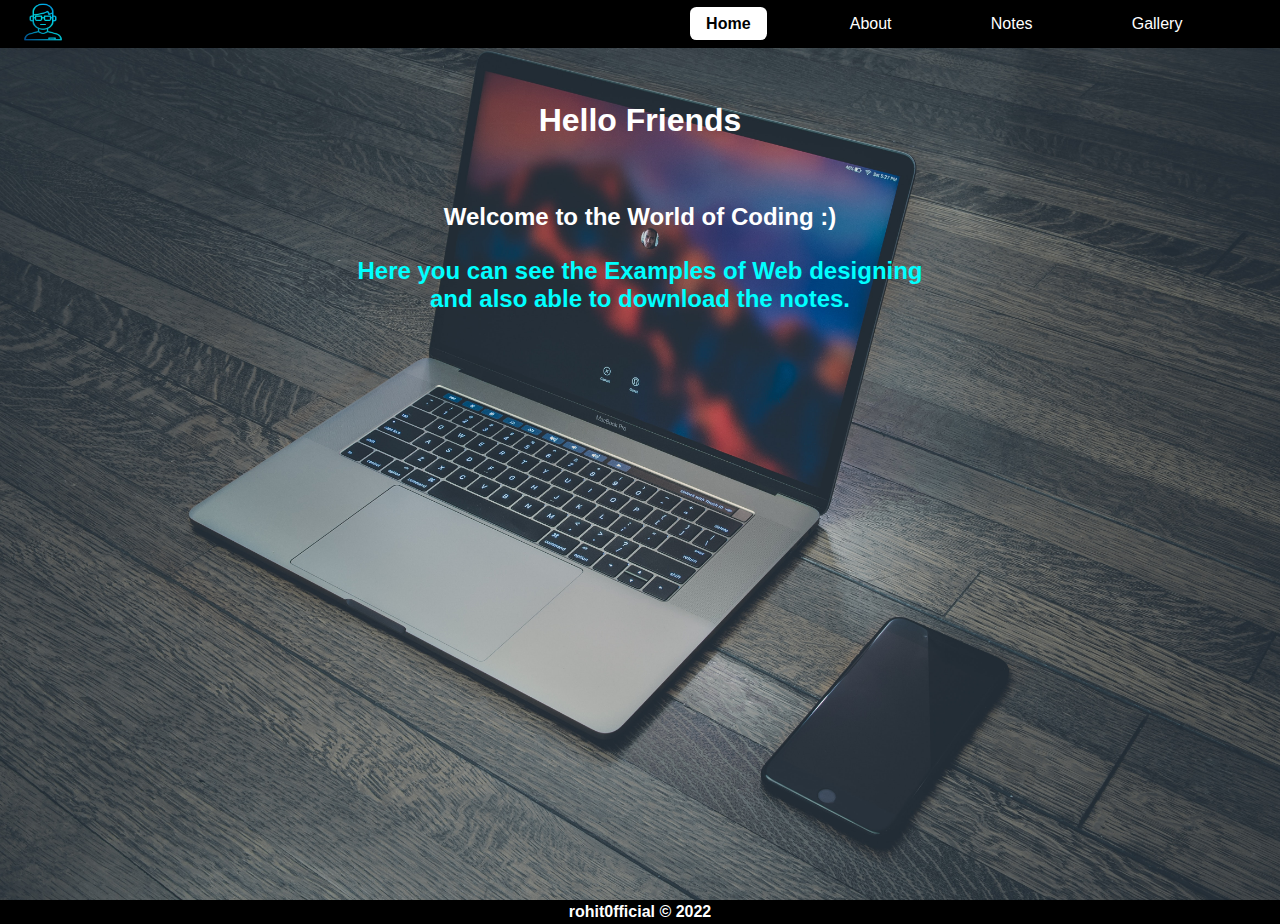
<file: index.html>
<!DOCTYPE html>
<html>
	<head>
	<meta charset="utf-8"/>
	<meta name="viewport" content="width=device-width,initial-scale=1.0"/>
	<!--<meta http-equiv="refresh" content="6"/>-->
	<link href="main.css" rel="stylesheet"/>
		<title>Unstoppable---Coder</title>
	</head>
<body>
	<!-- Navigation Bar -->
		<header>
			<nav>
			<div class="logo"><img src="icon/avatar.png" id="log"/></div>
			<input type="checkbox" id="btn"/>
			<label for="btn" id="menu-btn">
				<img src="icon/m.png" id="icon"/>
			</label>
				<ul>
					<li><a href="index.html" class="active">Home</a></li>
					<li><a href="about/about.html">About</a></li>
					<li><a href="notes/notes.html">Notes</a></li>
					<li><a href="#">Gallery</a></li>
				</ul>
			</nav>
		</header>
	<!-- End -->
	<!-- Main Section -->
	<main>
		<div class="box">
			<br><br><br>
		   <h1 id="stat">Hello Friends</h1>
		   <h2 id="stat1">Welcome to the World of <span>Coding :)</span><h2>
		   <h2 id="stat2">Here you can see the Examples of Web designing<br>
		    and also able to download the notes.
		   </h2>
		</div>
	</main>
	<!-- End -->
	<!-- Footer Section -->
		<div class="copyright">
			<h4 id="stat3">rohit0fficial&nbsp;&copy&nbsp;2022</h4>
		</div>
	<!-- End -->
</body>
</html>
</file>
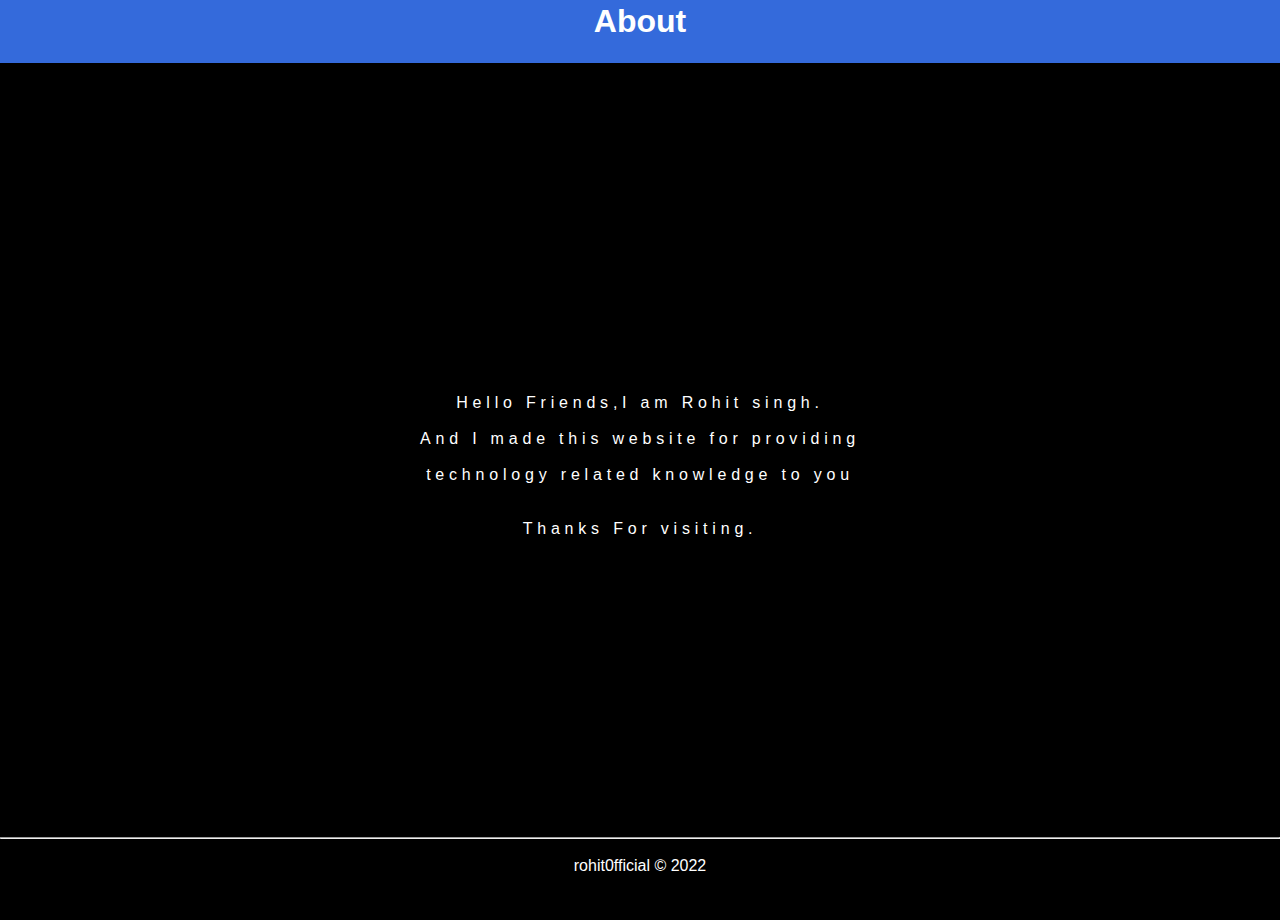
<file: about/about.html>
<!DOCTYPE html>
<html>
<head>
<meta charset="utf-8">
<meta name="viewport" content="width=device-width, initial-scale=1.0">
	<title></title>
<link href="about.css" rel="stylesheet">
</head>
<body>
	<header>
		<h1>About</h1>
	</header>
	<main>
		<div class="photo"></div>
		<div class="desc">
			Hello Friends,I am Rohit singh.<br><br>
			And I made this website for providing<br><br>
			technology related knowledge to you<br><br>
			<br>
			Thanks For visiting.
		</div>
	</main>
	<hr><br>
	<footer>
		<span>rohit0fficial&nbsp;&copy;&nbsp;2022</span>
	</footer>
</body>
</html>
</file>
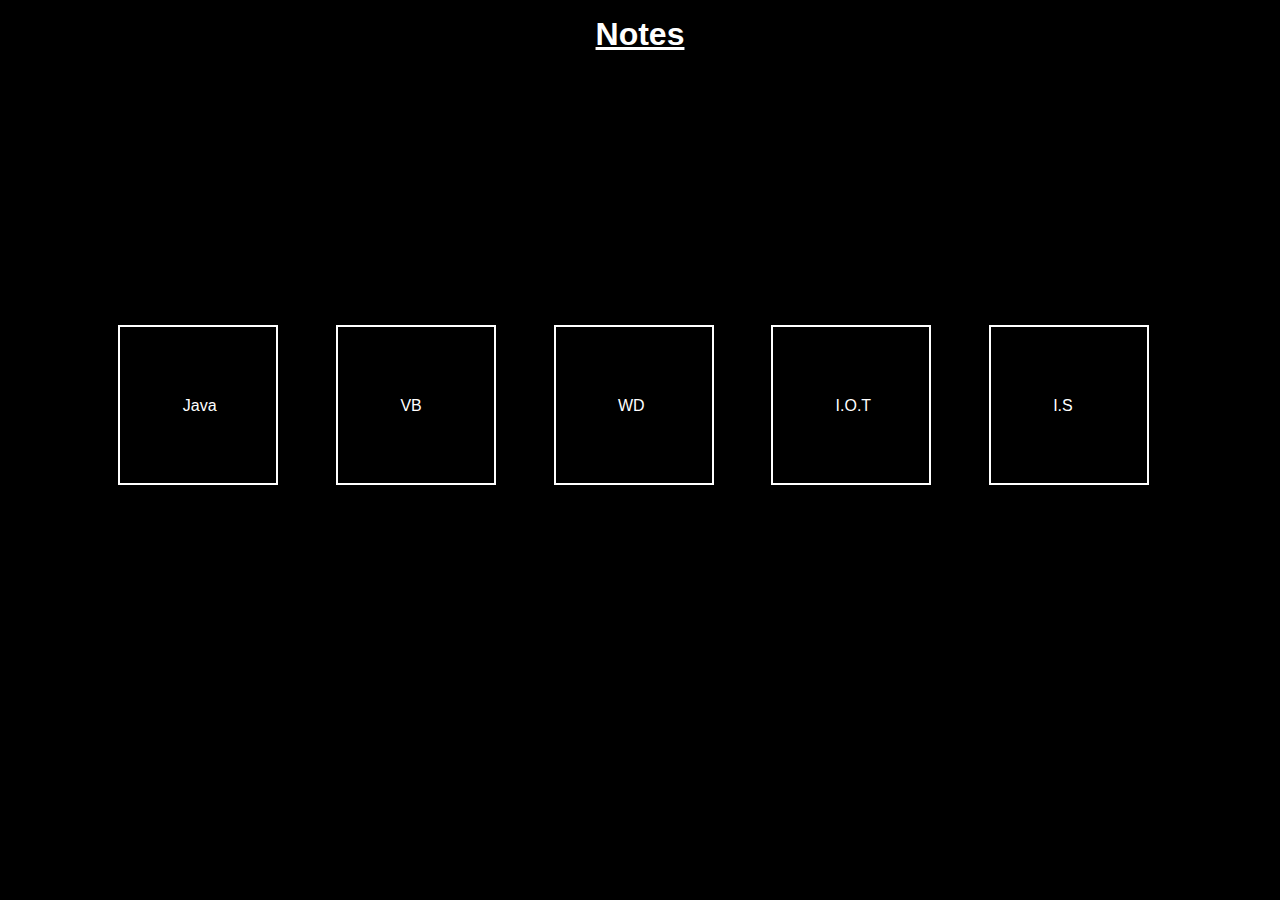
<file: notes/notes.html>
<!DOCTYPE html>
<html>
<head>
<meta charset="utf-8"/>
<meta name="viewport" content="width=device-width,initial-scale=1.0"/>
<title></title>
<link href="notest.css" rel="stylesheet"/>
</head>
<body>
<h1 id="head">Notes</h1>
	<div class="box">
		<div class="note1"><span id="java"><a href="https://www.mediafire.com/file/y9f3ehawefzyt7b/UNIT-1.pdf/file">Java</a></span></div>
		<div class="note1"><span id="vb"><a href="https://www.mediafire.com/file/huo2b04av9neiwd/VB.NET_PROGRAMMING.pdf/file">VB</a></span></div>
		<div class="note1"><span id="wd"><a href="https://www.mediafire.com/file/7hnummzgb65umqb/wd2.pdf/file">WD</a></span></div>
		<div class="note1"><span id="iot"><a href="https://www.mediafire.com/file/1325o5cifi6vmb9/Internet_0f_things-ch_2.pdf/file">I.O.T</a></span></div>
		<div class="note1"><span id="is"><a href="https://www.mediafire.com/folder/nuscqpiicn97w/is">I.S</a></span></div>
	</div>
</body>
</html>
</file>
<file: main.css>
*{
	margin:0;
	padding:0;
	box-sizing:border-box;
	font-family:sans-serif;
}
header nav{
	height:3rem;
	width:100vw;
	background-color:rgb(0,0,0);
	display:flex;
	align-items:center;
	justify-content:space-between;
	padding:0 3rem;
	color:#fff;
	position:fixed;
}
header nav .logo #log{
	width:3rem;
	height:2.4rem;
	cursor:pointer;
	position:relative;
	left:-60%;
}
header nav ul{
	list-style:none;
	display:flex;
}
header nav ul li{
	/*border:2px solid #fff;*/
	margin:0 1.5rem;
	padding:0.3rem 0.6rem;
}
header nav ul li a{
	text-decoration:none;
	color:#fff;
	padding:0.5rem 1rem;
	border-radius:0.4rem;
}
header nav ul li a:hover,header nav ul li .active{
	color:#000;
	background-color:#fff;
	cursor:pointer;
	font-weight:600;
}
#btn{
	display:none;
}
#icon{
	width:3rem;
	height:3rem;
	position:relative;
	left:70%;
	filter:invert(1);
	display:none;
}
.box{
	width:100vw;
	height:100vh;
	background-image:url('background/bg.jpg');
	background-repeat:no-repeat;
	background-size:cover;
        background-position:center;
        /*background-attachment:fixed;*/
	/*margin-left:auto;
	margin-right:auto;*/
	display:flex;
	flex-direction:column;
	flex-wrap:wrap;
	flex-shrink:1;
}
#stat{
	color:#fff;
	text-align:center;
	padding:3rem 0;
}
#stat1{
	color:#fff;
	text-align:center;
	padding:1rem 0;
}
#stat2{
	color:#00ffff;
	text-align:center;
	padding:0.6rem 0;
}
.copyright{
	width:100vw;
	height:1.5rem;
	background-color:#000;
}
#stat3{
	color:#fff;
	text-align:center;
	padding-top:0.2rem;
}
@media (max-width:945px){
	header nav{
		font-family:monsterrat,sans-serif;
		font-weight:600;
		font-size:1rem;
	}
	header nav ul{
		position:fixed;
		top:3rem;
		left:-100%;
		display:block;
		height:100vh;
		width:100%;
		background-color:#111;
		text-align:center;
	}
	header nav ul li{
		margin:3rem 0;
	}
	header nav ul li a{
		color:#fff;
		border-radius:0.4rem;
	}
	header nav ul li a:hover{
		color:#00ffff;
		border:2px solid #00ffff;
		background:none;
	}
	#icon{
		display:block;
		cursor:pointer;
	}
	#btn:checked ~ ul{
		left:0;
		transition:0.4s;
	}
}
</file>
<file: about/about.css>
*{
	margin:0;
	paddding:0;
	box-sizing:border-box;
	font-family:monsterrat,sans-serif;
}
body{
	background-color:#000;
	color:#fff;
}
header{
	width:100vw;
	height:7vh;
	background-color:#346adb;
	text-align:center;
	padding:0.2rem 0 0 0;
}
main{
	width:100vw;
	height:86vh;
	background-color:#000;
	text-align:center;
	padding:2rem 0 0 0;
	display:flex;
	align-items:center;
	justify-content:center;
	flex-wrap:wrap;
	letter-spacing:0.3rem;
}
footer{
	text-align:center;
	width:100vw;
	height:7vh;
}
@media (max-width:768px){
	main{
		padding:0.8rem 0 0 0;
		letter-spacing:0.2rem;
}
@media (max-width:432px){
	main{
		padding:0;
		letter-spacing:0.1rem;
	}
}
@media (max-width:320px){
	main{
		display:flex;
		justify-content:space-around;
		padding-bottom:7rem;
	}
}
}
</file>
<file: notes/notest.css>
*{
	margin:0;
	padding:0;
	box-sizing:border-box;
	font-family:monsterrat,sans-serif;
}
body{
	width:100vw;
	height:100vh;
	background-color:#000;
	color:#fff;
}
#head{
	text-align:center;
	text-decoration:underline;
	padding:1rem 0;
}
.box{
	margin:3rem 0 0 0;
	display:flex;
	align-items:center;
    justify-content:space-around;
	flex-wrap:wrap;
	width:85vw;
	height:80vh;
	/*border:2px solid #fff;*/
	position:relative;
	left:7%;
}
.box .note1{
	width:10rem;
	height:10rem;
	border:2px solid #fff;
	position:relative;
	top:-10%;
}
.box .note1 #java,#vb,#wd,#iot,#is{
	position:relative;
	top:45%;
	left:40%;
}
a{
	color:#fff;
	text-decoration:none;
}
.box .note1:hover{
	height:12rem;
	background-color:#346adb;
	font-weight:bold;
	cursor:pointer;
	transition:0.4s;
}
@media (max-width:768px){
	.box .note1{
		width:15rem;
		height:15rem;
	}
}
</file>
